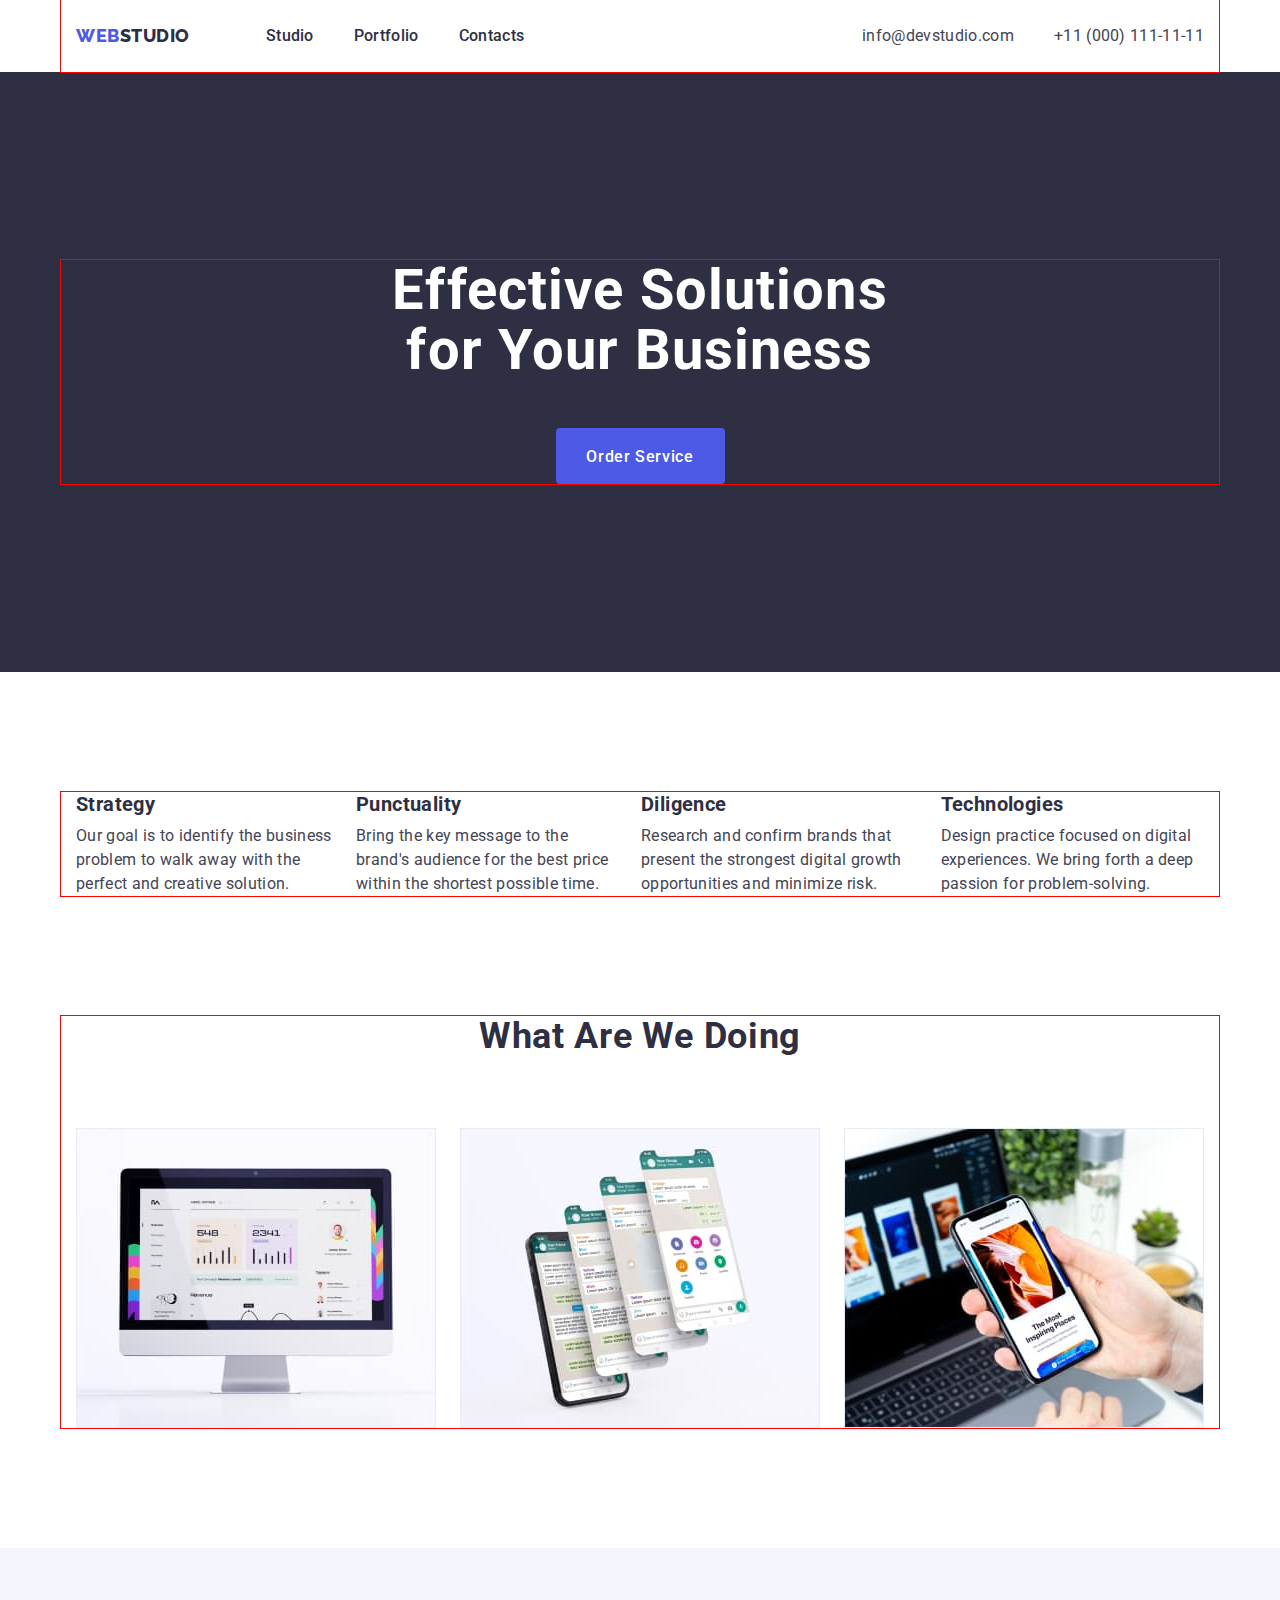
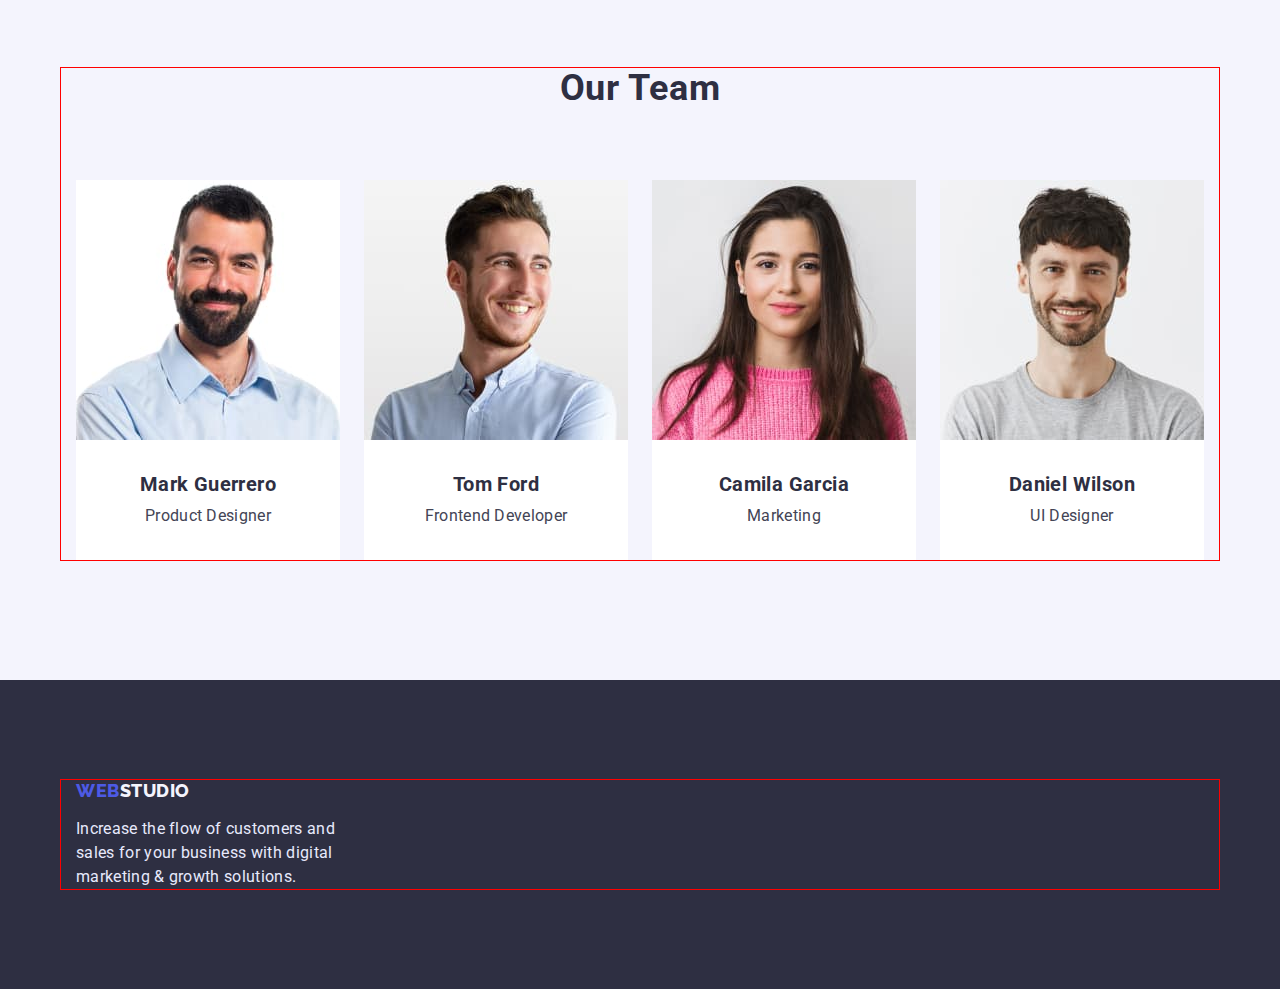
<file: index.html>
<!DOCTYPE html>
<html lang="en">
  <head>
    <meta charset="UTF-8" />
    <meta http-equiv="X-UA-Compatible" content="IE=edge" />
    <meta name="viewport" content="width=device-width, initial-scale=1.0" />
    <title>Студія</title>
    <link rel="preconnect" href="https://fonts.googleapis.com" />
    <link rel="preconnect" href="https://fonts.gstatic.com" crossorigin />
    <link
      href="https://fonts.googleapis.com/css2?family=Raleway:wght@800&family=Roboto:wght@400;500;700;900&display=swap"
      rel="stylesheet"
    />
    <link
      rel="stylesheet"
      href="https://cdnjs.cloudflare.com/ajax/libs/modern-normalize/1.1.0/modern-normalize.min.css"
    />
    <link rel="stylesheet" href="./css/styles.css" />
  </head>
  <body>
    <!--header-->

    <header class="site-header">
      <div class="container wrap-header">
        <a href="./index.html" class="header-logo"
          >Web<span class="logo-text-studio">Studio</span>
        </a>
        <nav class="header-navigation">
          <ul class="navigation-list list">
            <li class="navigation-item">
              <a class="nav-link link" href="./index.html">Studio</a>
            </li>
            <li class="navigation-item">
              <a class="nav-link link" href="./portfolio.html">Portfolio</a>
            </li>
            <li class="navigation-item">
              <a class="nav-link link" href="">Contacts</a>
            </li>
          </ul>
        </nav>
        <ul class="header-contacts-list list">
          <li class="header-contact-item">
            <a class="header-mail-link link" href="mailto:info@devstudio.com"
              >info@devstudio.com
            </a>
          </li>
          <li class="header-contact-item">
            <a class="header-phone-link link" href="tel:+11(000)111-11-11"
              >+11 (000) 111-11-11
            </a>
          </li>
        </ul>
      </div>
    </header>

    <!--main-->

    <main class="site-main">
      <!--section solutions-->

      <section class="section-solutions">
        <div class="container">
          <h1 class="solution-title">Effective Solutions for Your Business</h1>
          <button class="service-btn" type="button">Order Service</button>
        </div>
      </section>

      <!--Section advantages-->

      <section class="section-advantages section">
        <div class="container">
          <h2 class="visually-hidden">Advantages</h2>
          <ul class="advantages-list list">
            <li class="advantages-item">
              <h3 class="advantures-desc">Strategy</h3>
              <p class="advantures-text">
                Our goal is to identify the business problem to walk away with
                the perfect and creative solution.
              </p>
            </li>
            <li class="advantages-item">
              <h3 class="advantures-desc">Punctuality</h3>
              <p class="advantures-text">
                Bring the key message to the brand's audience for the best price
                within the shortest possible time.
              </p>
            </li>
            <li class="advantages-item">
              <h3 class="advantures-desc">Diligence</h3>
              <p class="advantures-text">
                Research and confirm brands that present the strongest digital
                growth opportunities and minimize risk.
              </p>
            </li>
            <li class="advantages-item">
              <h3 class="advantures-desc">Technologies</h3>
              <p class="advantures-text">
                Design practice focused on digital experiences. We bring forth a
                deep passion for problem-solving.
              </p>
            </li>
          </ul>
        </div>
      </section>

      <!--section activity-->

      <section class="section-activity section">
        <div class="container">
          <h2 class="activity-title">What are we doing</h2>
          <ul class="activity-list list">
            <li class="activity-item">
              <img
                class="activity-image"
                src="./images/img-activity1.jpg"
                alt="img1"
                width="360"
                height="300"
              />
            </li>
            <li class="activity-item">
              <img
                class="activity-image"
                src="./images/img-activity2.jpg"
                alt="img2"
                width="360"
                height="300"
              />
            </li>
            <li class="activity-item">
              <img
                class="activity-image"
                src="./images/img-activity3.jpg"
                alt="img3"
                width="360"
                height="300"
              />
            </li>
          </ul>
        </div>
      </section>

      <!--section team-->

      <section class="section-team section">
        <div class="container">
          <h2 class="team-title">Our Team</h2>
          <ul class="team-list list">
            <li class="team-item">
              <img
                class="team-image"
                src="./images/img-team1.jpg"
                alt="img-team1"
                width="264"
                height="260"
              />
              <h3 class="team-desc-title">Mark Guerrero</h3>
              <p class="team-text">Product Designer</p>
            </li>
            <li class="team-item">
              <img
                class="team-image"
                src="./images/img-team2.jpg"
                alt="img-team2"
                width="264"
                height="260"
              />
              <h3 class="team-desc-title">Tom Ford</h3>
              <p class="team-text">Frontend Developer</p>
            </li>
            <li class="team-item">
              <img
                class="team-image"
                src="./images/img-team3.jpg"
                alt="img-team3"
                width="264"
                height="260"
              />
              <h3 class="team-desc-title">Camila Garcia</h3>
              <p class="team-text">Marketing</p>
            </li>
            <li class="team-item">
              <img
                class="team-image"
                src="./images/img-team4.jpg"
                alt="img-team4"
                width="264"
                height="260"
              />
              <h3 class="team-desc-title">Daniel Wilson</h3>
              <p class="team-text">UI Designer</p>
            </li>
          </ul>
        </div>
      </section>
    </main>

    <!--footer-->

    <footer class="site-footer">
      <div class="container">
        <a href="./index.html" class="footer-logo"
          >Web<span class="logo-footer-studio">Studio</span>
        </a>
        <p class="footer-text">
          Increase the flow of customers and sales for your business with
          digital marketing & growth solutions.
        </p>
      </div>
    </footer>
  </body>
</html>
</file>
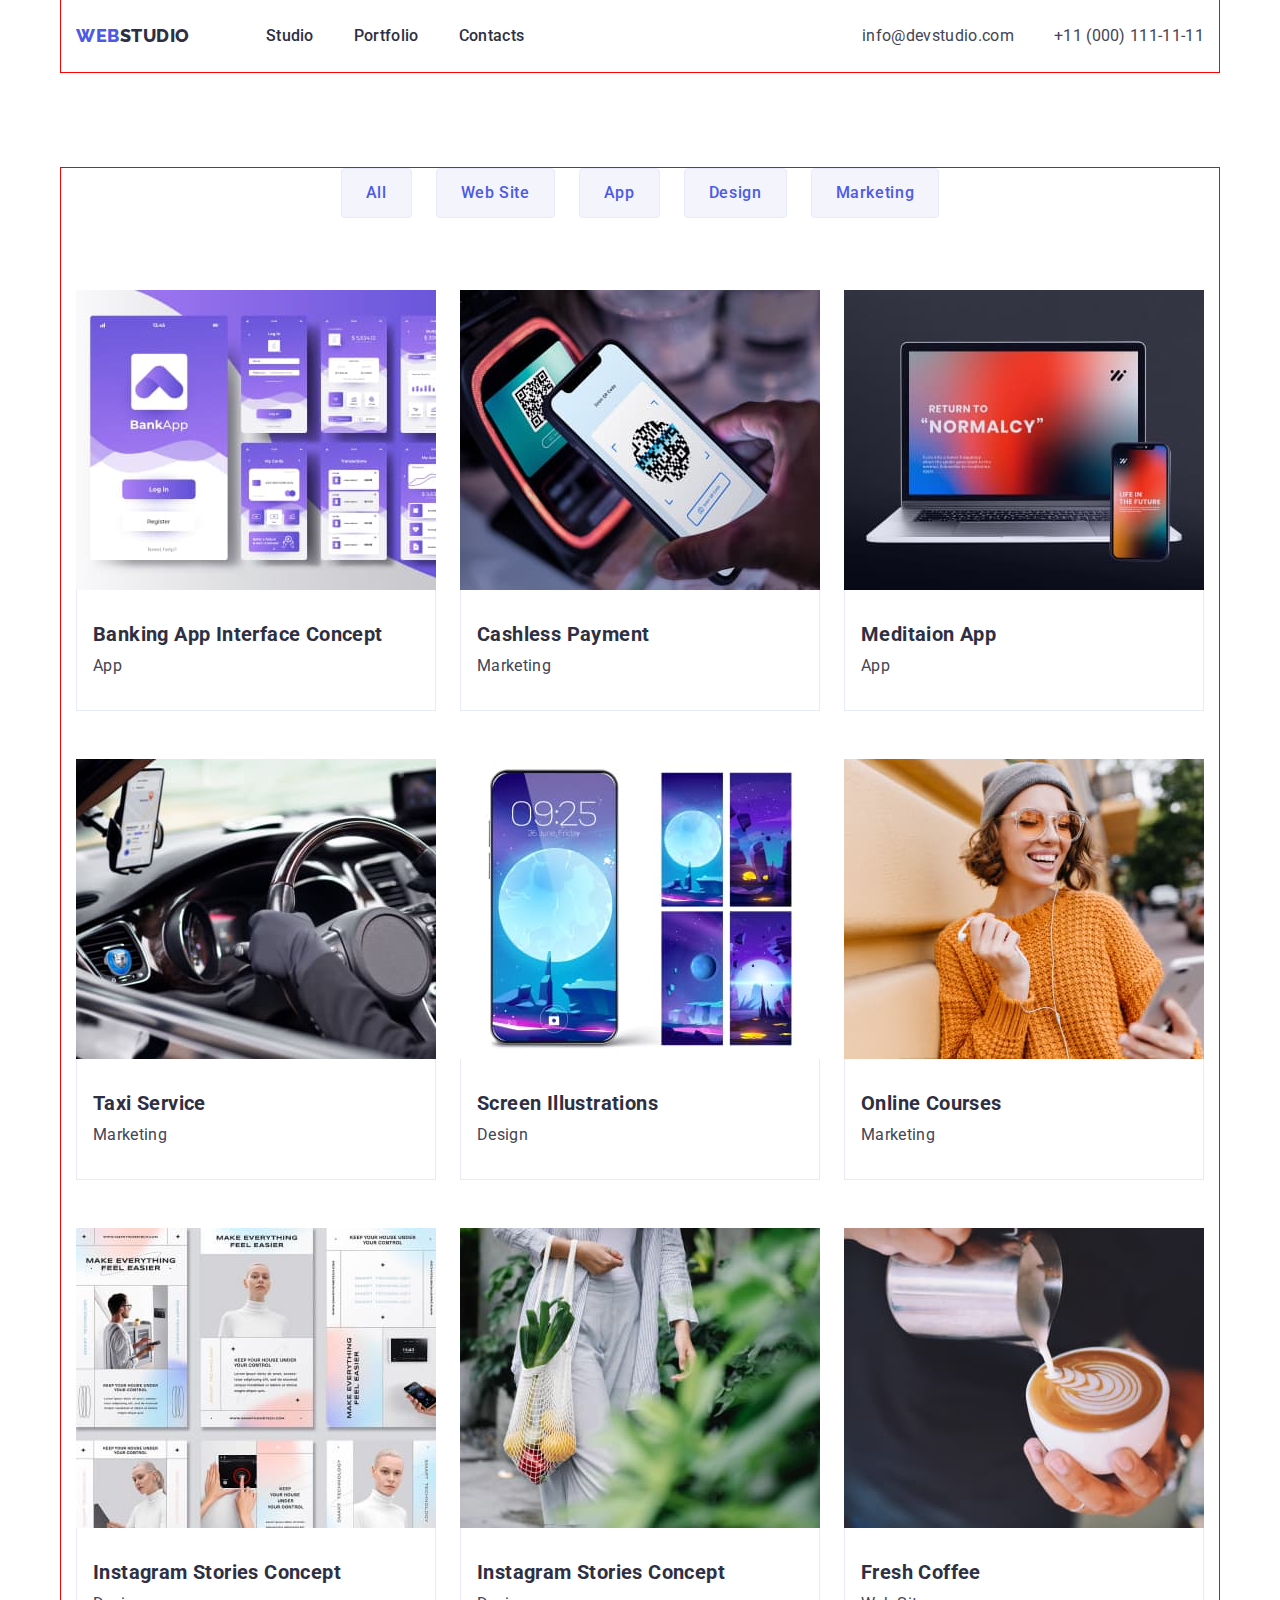
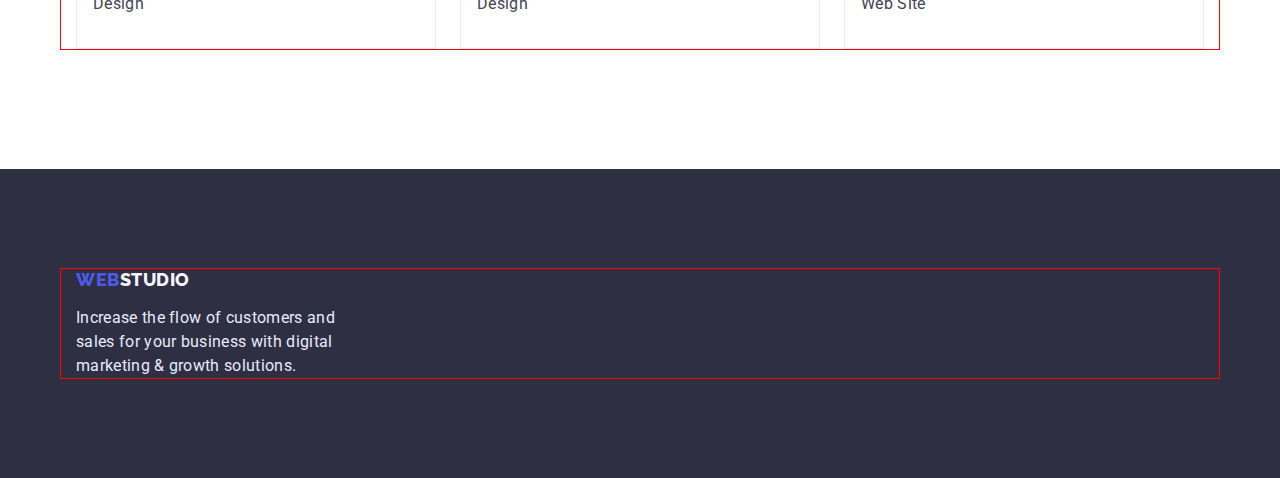
<file: portfolio.html>
<!DOCTYPE html>
<html lang="en">
  <head>
    <meta charset="UTF-8" />
    <meta http-equiv="X-UA-Compatible" content="IE=edge" />
    <meta name="viewport" content="width=device-width, initial-scale=1.0" />
    <title>Портфоліо</title>
    <link rel="preconnect" href="https://fonts.googleapis.com" />
    <link rel="preconnect" href="https://fonts.gstatic.com" crossorigin />
    <link
      href="https://fonts.googleapis.com/css2?family=Raleway:wght@800&family=Roboto:wght@400;500;700;900&display=swap"
      rel="stylesheet"
    />
    <link
      rel="stylesheet"
      href="https://cdnjs.cloudflare.com/ajax/libs/modern-normalize/1.1.0/modern-normalize.min.css"
    />
    <link rel="stylesheet" href="./css/styles.css" />
  </head>
  <body>
    <!--header-->

    <header class="site-header">
      <div class="container wrap-header">
        <a class="header-logo" href="./index.html"
          >Web<span class="logo-text-studio">Studio</span>
        </a>
        <nav class="header-navigation">
          <ul class="navigation-list list">
            <li class="navigation-item">
              <a class="nav-link link" href="./index.html">Studio</a>
            </li>
            <li class="navigation-item">
              <a class="nav-link link" href="./portfolio.html">Portfolio</a>
            </li>
            <li class="navigation-item">
              <a class="nav-link link" href="">Contacts</a>
            </li>
          </ul>
        </nav>
        <ul class="header-contacts-list list">
          <li class="header-contact-item">
            <a class="header-mail-link link" href="mailto:info@devstudio.com"
              >info@devstudio.com</a
            >
          </li>
          <li class="header-contact-item">
            <a class="header-phone-link link" href="tel:+11(000)111-11-11"
              >+11 (000) 111-11-11</a
            >
          </li>
        </ul>
      </div>
    </header>

    <!--main-->

    <main class="portfolio-main">
      <section class="section-portfolio-btn section">
        <div class="container">
          <h1 class="visually-hidden">Portfolio</h1>

          <!--portfolio btn-->

          <ul class="portfolio-list list">
            <li class="portfolio-item">
              <button class="portfolio-btn" type="button">All</button>
            </li>
            <li class="portfolio-item">
              <button class="portfolio-btn" type="button">Web Site</button>
            </li>
            <li class="portfolio-item">
              <button class="portfolio-btn" type="button">App</button>
            </li>
            <li class="portfolio-item">
              <button class="portfolio-btn" type="button">Design</button>
            </li>
            <li class="portfolio-item">
              <button class="portfolio-btn" type="button">Marketing</button>
            </li>
          </ul>

          <!--portfolio image-->
          <ul class="portfolio-image-list list">
            <li class="portfolio-picture-item">
              <a class="portfolio-link link" href="">
                <img
                  class="image"
                  src="./images/img-portfolio1.jpg"
                  alt="img-portfolio1"
                  width="360"
                  height="300"
                />
                <div class="desc-border">
                  <h2 class="portfolio-image-desc">
                    Banking App Interface Concept
                  </h2>
                  <p class="portfolio-image-text">App</p>
                </div>
              </a>
            </li>
            <li class="portfolio-picture-item">
              <a class="portfolio-link link" href="">
                <img
                  class="image"
                  src="./images/img-portfolio2.jpg"
                  alt="img-portfolio2"
                  width="360"
                  height="300"
                />
                <div class="desc-border">
                  <h2 class="portfolio-image-desc">Cashless Payment</h2>
                  <p class="portfolio-image-text">Marketing</p>
                </div>
              </a>
            </li>
            <li class="portfolio-picture-item">
              <a class="portfolio-link link" href="">
                <img
                  class="image"
                  src="./images/img-portfolio3.jpg"
                  alt="img-portfolio3"
                  width="360"
                  height="300"
                />
                <div class="desc-border">
                  <h2 class="portfolio-image-desc">Meditaion App</h2>
                  <p class="portfolio-image-text">App</p>
                </div>
              </a>
            </li>
            <li class="portfolio-picture-item">
              <a class="portfolio-link link" href="">
                <img
                  class="image"
                  src="./images/img-portfolio4.jpg"
                  alt="img-portfolio4"
                  width="360"
                  height="300"
                />
                <div class="desc-border">
                  <h2 class="portfolio-image-desc">Taxi Service</h2>
                  <p class="portfolio-image-text">Marketing</p>
                </div>
              </a>
            </li>
            <li class="portfolio-picture-item">
              <a class="portfolio-link link" href="">
                <img
                  class="image"
                  src="./images/img-portfolio5.jpg"
                  alt="img-portfolio5"
                  width="360"
                  height="300"
                />
                <div class="desc-border">
                  <h2 class="portfolio-image-desc">Screen Illustrations</h2>
                  <p class="portfolio-image-text">Design</p>
                </div>
              </a>
            </li>
            <li class="portfolio-picture-item">
              <a class="portfolio-link link" href="">
                <img
                  class="image"
                  src="./images/img-portfolio6.jpg"
                  alt="img-portfolio6"
                  width="360"
                  height="300"
                />
                <div class="desc-border">
                  <h2 class="portfolio-image-desc">Online Courses</h2>
                  <p class="portfolio-image-text">Marketing</p>
                </div>
              </a>
            </li>
            <li class="portfolio-picture-item">
              <a class="portfolio-link link" href="">
                <img
                  class="image"
                  src="./images/img-portfolio7.jpg"
                  alt="img-portfolio7"
                  width="360"
                  height="300"
                />
                <div class="desc-border">
                  <h2 class="portfolio-image-desc">
                    Instagram Stories Concept
                  </h2>
                  <p class="portfolio-image-text">Design</p>
                </div>
              </a>
            </li>
            <li class="portfolio-picture-item">
              <a class="portfolio-link link" href="">
                <img
                  class="image"
                  src="./images/img-portfolio8.jpg"
                  alt="img-portfolio8"
                  width="360"
                  height="300"
                />
                <div class="desc-border">
                  <h2 class="portfolio-image-desc">
                    Instagram Stories Concept
                  </h2>
                  <p class="portfolio-image-text">Design</p>
                </div>
              </a>
            </li>
            <li class="portfolio-picture-item">
              <a class="portfolio-link link" href="">
                <img
                  class="image"
                  src="./images/img-portfolio9.jpg"
                  alt="img-portfolio9"
                  width="360"
                  height="300"
                />
                <div class="desc-border">
                  <h2 class="portfolio-image-desc">Fresh Coffee</h2>
                  <p class="portfolio-image-text">Web Site</p>
                </div>
              </a>
            </li>
          </ul>
        </div>
      </section>
    </main>

    <!--footer-->

    <footer class="site-footer">
      <div class="container">
        <a class="footer-logo" href="./index.html"
          >Web<span class="logo-footer-studio">Studio</span>
        </a>
        <p class="footer-text">
          Increase the flow of customers and sales for your business with
          digital marketing & growth solutions.
        </p>
      </div>
    </footer>
  </body>
</html>
</file>
<file: css/styles.css>
:root {
  --main-title-colour: #434455;
  --accent-color: #4d5ae5;
  --first-title-color: #2e2f42;
  --second-title-color: #ffffff;
  --desc-color: #e7e9fc;
  --studio-color: #f4f4fd;
  --firsf-background-color: #ffffff;
  --second-background-color: #2e2f42;
  --third-background-color: #f4f4fd;
  --first-btn-color: #f4f4fd;
  --second-btn-color: #404bbf;
  --padding-top-header: 24px;
  --padding-bottom-header: 24px;
}

body {
  color: var(--main-title-colour);
  font-family: "Roboto", sans-serif;
  background: var(--firsf-background-color);
}

p,
h1,
h2,
h3 {
  margin: 0;
}
ul {
  margin: 0;
  padding-left: 0;
}
img {
  display: block;
}

.container {
  width: 1158px;
  padding-left: 15px;
  padding-right: 15px;
  margin: 0 auto;
  outline: 1px solid red;
}
.section {
  padding-bottom: 120px;
}

/* header */
.site-header {
  border-bottom: 1px solid --desc-color;
}
.wrap-header {
  display: flex;
  padding-top: 24px;
  padding-bottom: 24px;
}
.header-logo {
  text-decoration: none;
  font-family: "Raleway", sans-serif;
  font-weight: 800;
  font-size: 18px;
  line-height: calc(24 / 18);
  letter-spacing: 0.03em;
  text-transform: uppercase;
  color: var(--accent-color);
  display: inline-block;
  margin-right: 76px;
}
.logo-text {
}
.logo-text-studio {
  color: var(--first-title-color);
}
.header-navigation {
}
.navigation-list {
  display: flex;
  gap: 40px;
}
.list {
  list-style: none;
}
.link {
  text-decoration: none;
}
.navigation-item {
}
.nav-link {
  font-weight: 500;
  font-size: 16px;
  line-height: calc(24 / 16);
  letter-spacing: 0.02em;
  color: var(--first-title-color);
}
.nav-link:hover {
  color: var(--main-title-colour);
}
.nav-link:focus {
  color: var(--accent-color);
}

.header-contacts-list {
  display: flex;
  margin-left: auto;
}

.header-contact-item {
}
.header-mail-link {
  font-size: 16px;
  line-height: calc(24 / 16);
  letter-spacing: 0.02em;
  color: inherit;
}
.header-mail-link:hover,
.header-mail-link:focus {
  color: var(--accent-color);
}
.header-phone-link {
  font-size: 16px;
  line-height: calc(24 / 16);
  letter-spacing: 0.02em;
  color: inherit;
  margin-left: 40px;
}
.header-phone-link:hover,
.header-phone-link:focus {
  color: var(--accent-color);
}

/* Main */
.site-main {
}
.section-solutions {
  background-color: var(--second-background-color);
  text-align: center;
  padding-top: 188px;
  padding-bottom: 188px;
}

.solution-title {
  font-size: 56px;
  line-height: calc(60 / 56);
  letter-spacing: 0.02em;
  color: var(--second-title-color);
  max-width: 496px;
  margin-bottom: 48px;
  margin-left: auto;
  margin-right: auto;
}
.service-btn {
  width: 169px;
  height: 56px;
  font-family: inherit;
  background: var(--accent-color);
  font-weight: 500;
  font-size: 16px;
  line-height: calc(19 / 16);
  letter-spacing: 0.04em;
  color: var(--second-title-color);
  cursor: pointer;

  border-radius: 4px;
  border: 1px solid transparent;
}

.service-btn:focus {
  background: var(--second-btn-color);
}

.section-advantages {
  padding-top: 120px;
}

.advantages-list {
  display: flex;
}
.advantages-item {
  margin-right: 24px;
}
.advantages-item:last-child {
  margin-right: 0;
}
.advantures-desc {
  font-size: 20px;
  line-height: calc(24 / 20);
  letter-spacing: 0.02em;
  color: var(--first-title-color);

  margin-bottom: 8px;
}
.advantures-text {
  font-size: 16px;
  line-height: calc(24 / 16);
  letter-spacing: 0.02em;
}
.section-activity {
}
.activity-title {
  font-size: 36px;
  line-height: calc(40 / 36);
  letter-spacing: 0.02em;
  text-transform: capitalize;
  color: var(--first-title-color);
  margin-bottom: 72px;
  text-align: center;
}
.activity-list {
  display: flex;
  gap: 24px;
}

.activity-item {
  width: calc((100% - 48px) / 3);
}
.activity-image {
}
.section-team {
  background: var(--third-background-color);
  padding-top: 120px;
}
.team-title {
  font-size: 36px;
  line-height: calc(40 / 36);
  letter-spacing: 0.02em;
  text-transform: capitalize;
  color: var(--first-title-color);
  text-align: center;

  margin-bottom: 72px;
}
.team-list {
  display: flex;
  gap: 24px;
}
.team-item {
  background: var(--firsf-background-color);
  padding-bottom: 32px;
}
.team-image {
  margin-bottom: 32px;
}
.team-desc-title {
  font-size: 20px;
  line-height: calc(24 / 20);
  letter-spacing: 0.02em;
  color: var(--first-title-color);
  margin-bottom: 8px;
  text-align: center;
}
.team-text {
  font-size: 16px;
  line-height: calc(24 / 16);
  letter-spacing: 0.02em;
  text-align: center;
}

/* Footer */

.site-footer {
  background: var(--second-background-color);
  padding-top: 100px;
  padding-bottom: 100px;
  padding-right: 0;
}
.footer-logo {
  text-decoration: none;
  font-family: "Raleway", sans-serif;
  font-weight: 800;
  font-size: 18px;
  line-height: calc(21 / 18);
  letter-spacing: 0.03em;
  text-transform: uppercase;
  color: var(--accent-color);
  display: inline-block;

  margin-bottom: 16px;
}

.logo-footer-studio {
  color: var(--studio-color);
}
.footer-text {
  width: 264px;
  font-size: 16px;
  line-height: calc(24 / 16);
  letter-spacing: 0.02em;
  color: var(--desc-color);
}

/* Portfolio */

.site-header {
}
.logo-text {
}
.logo-text-studio {
}
.header-navigation {
}
.navigation-list {
}
.list {
}
.navigation-item {
}
.nav-link {
}
.header-contacts-list {
}
.header-contact-item {
}
.header-mail-link {
}
.header-phone-link {
}
.portfolio-main {
  background: var(--firsf-background-color);
}
.section-portfolio-btn {
  padding-top: 96px;
}
.visually-hidden {
  position: absolute;
  width: 1px;
  height: 1px;
  margin: -1px;
  border: 0;
  padding: 0;
  white-space: nowrap;
  clip-path: inset(100%);
  clip: rect(0 0 0 0);
  overflow: hidden;
}
.portfolio-list {
  margin-bottom: 72px;
  display: flex;
  justify-content: center;
  gap: 24px;
}
.portfolio-item {
}
.portfolio-btn {
  font-family: inherit;
  font-weight: 500;
  font-size: 16px;
  line-height: calc(24 / 16);
  letter-spacing: 0.04em;
  background: var(--first-btn-color);
  color: var(--accent-color);
  cursor: pointer;
  border: 1px solid #e7e9fc;
  border-radius: 4px;

  padding-top: 12px;
  padding-bottom: 12px;
  padding-left: 24px;
  padding-right: 24px;
}
.portfolio-btn:hover,
.portfolio-btn:focus {
  background: var(--second-btn-color);
  color: var(--second-title-color);
  border: 1px solid transparent;
}

.portfolio-image-list {
  display: flex;
  flex-wrap: wrap;
  row-gap: 48px;
  column-gap: 24px;
}
.portfolio-picture-item {
}
.portfolio-link {
  display: inline-block;
}
.image {
}
.desc-border {
  border-bottom: 1px solid #e7e9fc;
  border-left: 1px solid #e7e9fc;
  border-right: 1px solid #e7e9fc;
  padding-top: 32px;
  padding-bottom: 32px;
  padding-left: 16px;
}

.portfolio-image-desc {
  font-size: 20px;
  line-height: calc(24 / 20);
  letter-spacing: 0.02em;
  color: var(--first-title-color);

  margin-bottom: 8px;
}
.portfolio-image-text {
  font-size: 16px;
  line-height: calc(24 / 16);
  letter-spacing: 0.02em;
  color: var(--main-title-colour);
}
.footer {
}
.logo-text-footer {
}
.footer-text {
}
</file>
